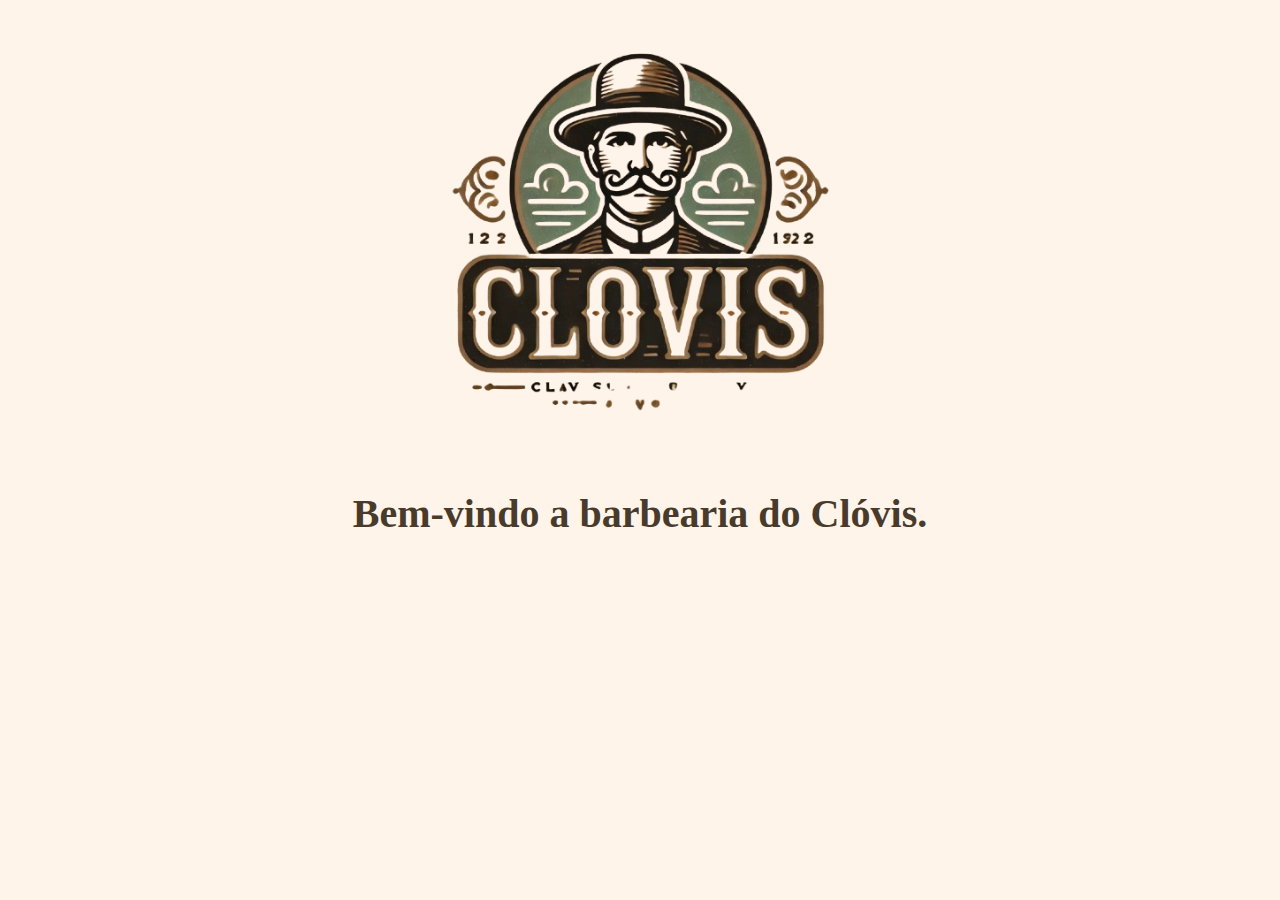
<file: index.html>
<!DOCTYPE html>
<html lang="pt-br">
<head>
    <meta charset="UTF-8">
    <meta name="viewport" content="width=device-width, initial-scale=1.0">
    <link rel="stylesheet" href="Styles/index.css">

    <title>Bem-vindo.</title>
</head>

<body>

    <main>
        <img src="Sources/clovis-bg.png" alt="">
        <p>Bem-vindo a barbearia do Clóvis.</p>
    </main>

</body>

<script>
    setTimeout(()=>{
        window.location.href = "login.html";
    }, 5000);
</script>

</html>
</file>
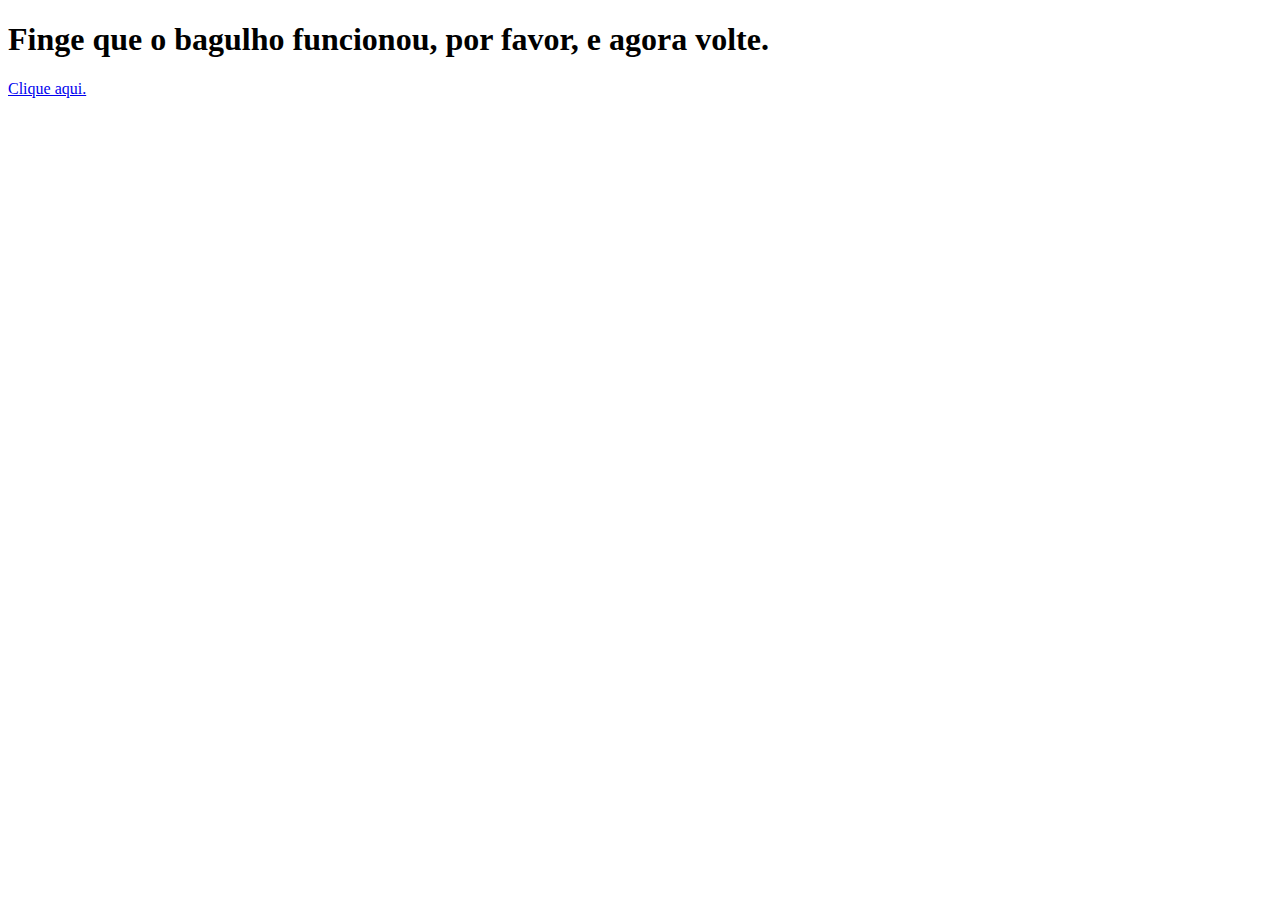
<file: funcionou.html>
<!DOCTYPE html>
<html lang="pt-br">
<head>
    <meta charset="UTF-8">
    <meta name="viewport" content="width=device-width, initial-scale=1.0">
    
    <title>Funcionou</title>
</head>

<body>

    <h1>Finge que o bagulho funcionou, por favor, e agora volte.</h1>
    <a href="agendamento.html">Clique aqui.</a>

</body>

</html>
</file>
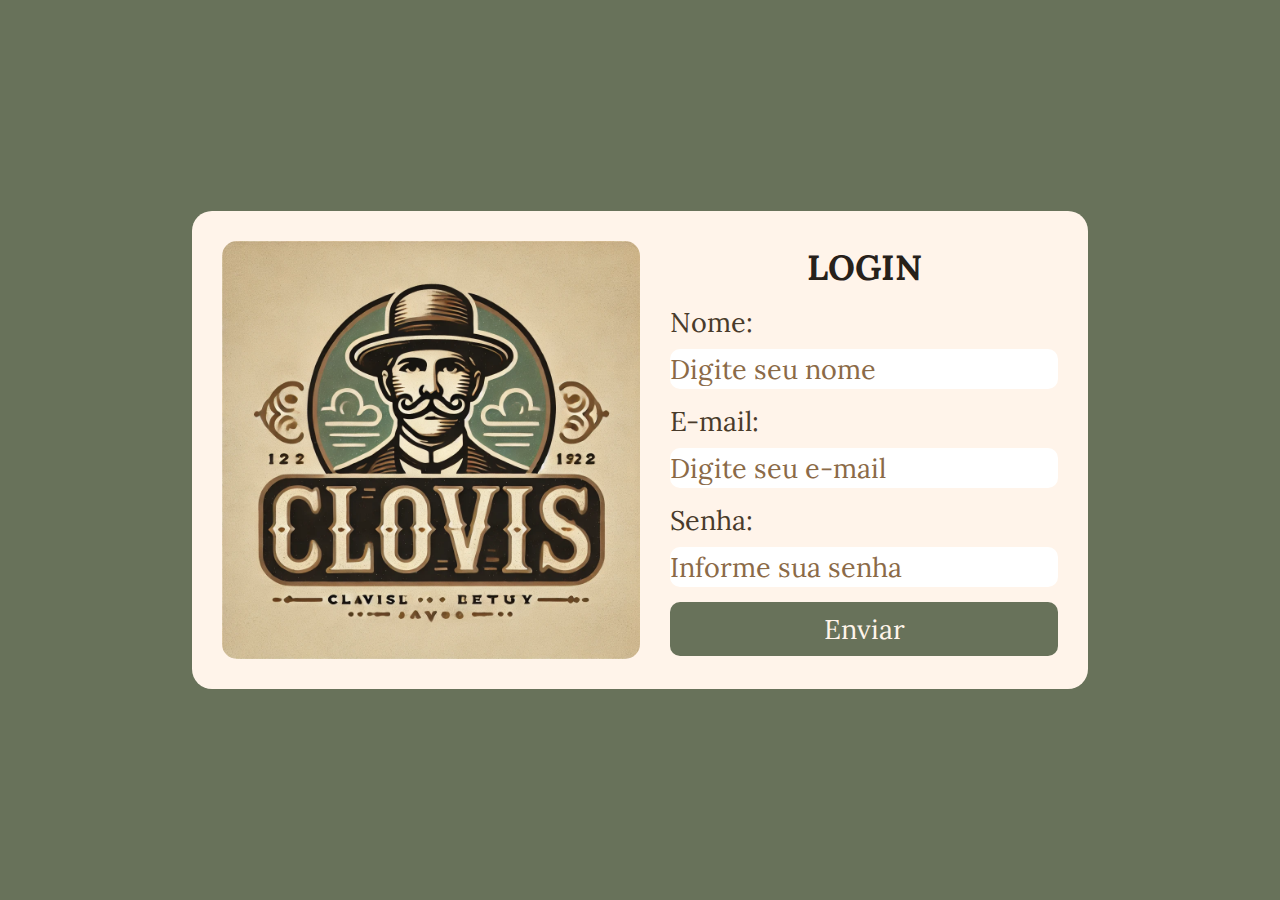
<file: login.html>
<!DOCTYPE html>
<html lang="pt-br">
<head>
    <meta charset="UTF-8">
    <meta name="viewport" content="width=device-width, initial-scale=1.0">
    <link rel="stylesheet" href="Styles/default.css">
    <link rel="stylesheet" href="Styles/login.css">

    <title>Login</title>
</head>

<body>

    <main>
        <div class="formulario">
            <img src="Sources/clovis-logo.png" alt="">

            <form action="">
                <h1>LOGIN</h1>

                <div class="formgroup">
                    <label for="nome">Nome:</label>
                    <input type="text" placeholder="Digite seu nome" id="nome" name="nome" required>
                </div>

                <div class="formgroup">
                    <label for="email">E-mail:</label>
                    <input type="email" placeholder="Digite seu e-mail" id="email" name="email" required>
                </div>
            
                <div class="formgroup">
                    <label for="senha">Senha:</label>
                    <input type="password" placeholder="Informe sua senha" id="senha" name="senha" required>
                </div>
            
                <a href="servicos.html">Enviar</a>
            </form>
        </div>
    </main>

</body>

</html>
</file>
<file: Styles/index.css>
@media screen and (max-width: 900px){
    main img{
        width: 90%;
    }
}

@media screen and (min-width:900px){
    main img{
        width: 35%;
    }
}

body{
    background-color: #FFF4EA;
}

main{
    display: flex;
    flex-flow: column;
    justify-content: center;
    align-items: center;
}

main p{
    font-size: 40px;
    font-weight: 700;
    color: #493B2B;
}
</file>
<file: Styles/default.css>
/* #27211A #68725A #FFF4EA #DCC9A4 #8B6A47 #493B2B */

@import url('https://fonts.googleapis.com/css2?family=Lora:ital,wght@0,400..700;1,400..700&family=Montserrat:ital,wght@0,100..900;1,100..900&family=Ubuntu:ital,wght@0,300;0,400;0,500;0,700;1,300;1,400;1,500;1,700&display=swap');

*{
    padding: 0;
    margin: 0;
    box-sizing: border-box;
    border: 0;

    font-family: "Lora", sans-serif;
    text-decoration: none;
}

body{
    background-color: #68725A;
}

header .saudacao{
    font-weight: 600;
    font-size: 40px;
    color: #FFF4EA;

    width: 90%;
    margin: 25px auto;
}

#burguer{
    display: block;
    background-color: #FFF4EA;

    font-size: 35px;
    color: #8B6A47;

    padding: 20px;
}

menu{
    display: none;
}

menu ul{
    background-color: #DCC9A4;
    list-style: none;

    display: flex;
    flex-direction: column;
    justify-content: center;
    align-items: center;
    gap: 10px;

    padding: 10px 0;
}

menu li{
    background-color: #FFF4EA;

    text-align: center;
    font-size: 20px;
    font-weight: 600;

    width: 100%;
    padding: 15px;
}

menu a:active, menu a:visited{
    color: #8B6A47;
}

h1{
    text-align: center;
    color: #27211A;
    font-size: 35px;
    font-weight: 800;
    margin-bottom: 15px;
}

footer{
    background-color: #27211A;

    font-size: 25px;
    text-align: center;
    color: #8B6A47;

    padding: 30px;
    margin-top: 40px;
}
</file>
<file: Styles/login.css>
@media screen and (max-width: 1150px){
    .formulario{        
        flex-direction: column;
    }
    
    .formulario img{
        width: 100%;
    }
}

@media screen and (min-width: 1150px){
    .formulario{
        flex-direction: row;
        align-items: center;
    }
    .formulario img{
        width: 50%;
    }

    form{
        width: 50%;
    }
}



*{
    font-size: 27px;
}

main{
    height: 100dvh;
    
    display: flex;
    justify-content: center;
    align-items: center;
}

.formulario{
    background-color: #FFF4EA;
    
    width: 70%;
    padding: 30px;
    border-radius: 20px;
    
    display: flex;
    justify-content: center;
    gap: 30px;
}

.formulario img{
    border-radius: 15px;
}

.formgroup{
    display: flex;
    flex-direction: column;
    justify-content: center;
    gap: 10px;

    margin-bottom: 15px;
}

.formgroup label{
    color: #493B2B;
}

.formgroup input, button{
    height: 40px;
    width: 100%;
    border-radius: 10px;
}

.formgroup input::placeholder{
    color: #8B6A47;
}

.formulario a{
    display: block;

    background-color: #68725A;
    color: #FFF4EA;

    text-align: center;

    width: 100%;
    padding: 10px;
    border-radius: 10px;
}

a:active, a:visited{
    color: #FFF4EA;
}
</file>
